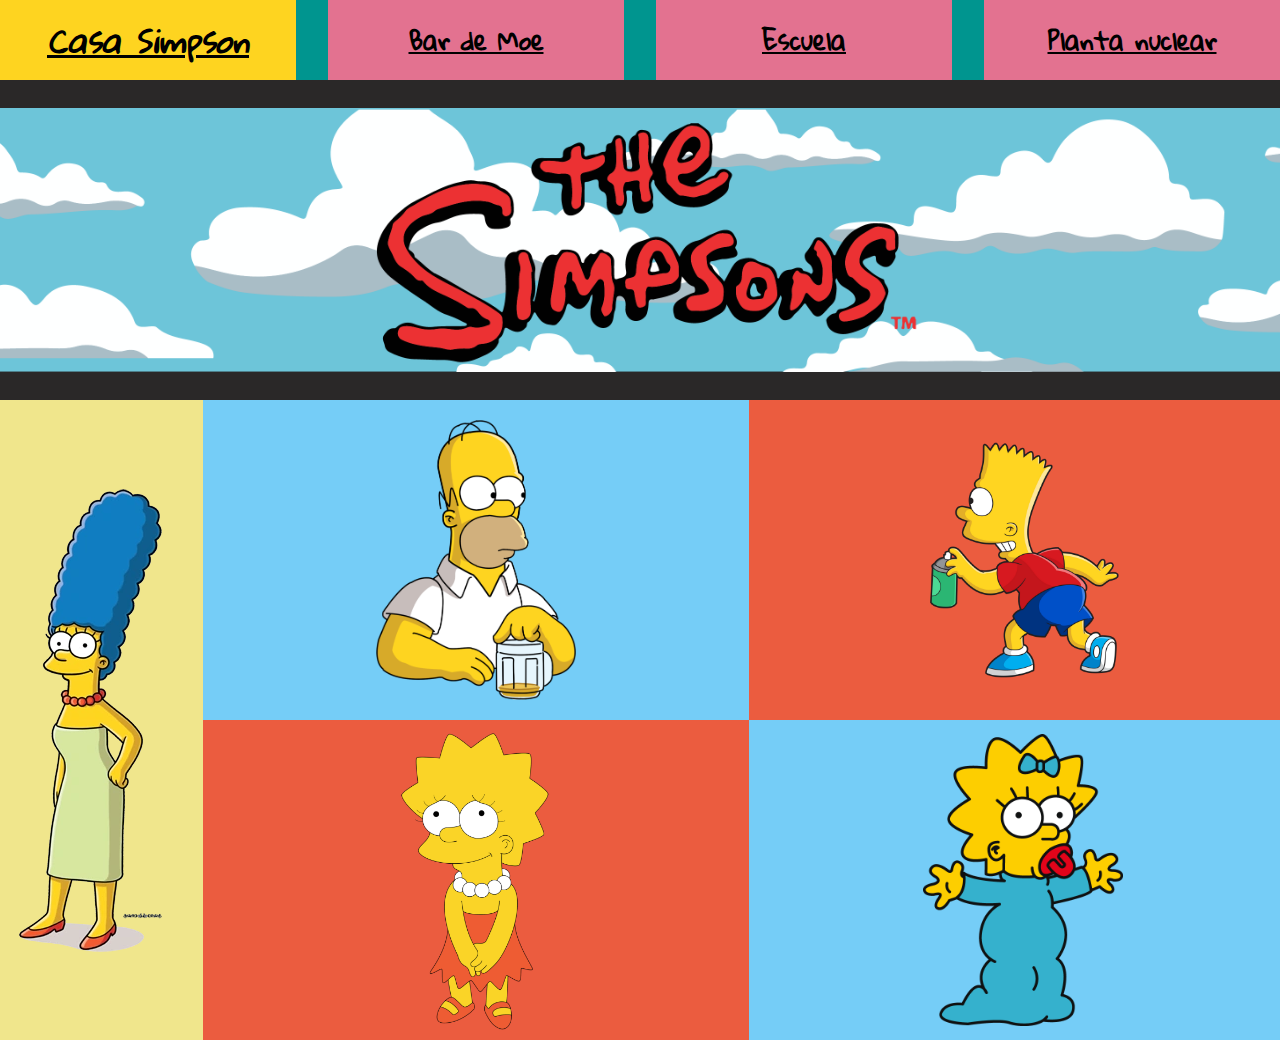
<file: index.html>
<!DOCTYPE html>
<html lang="es">
<head>
    <meta charset="UTF-8">
    <meta name="viewport" content="width=device-width, initial-scale=1.0">
    <title>The Simpsons Web</title>
    <link rel="icon" href="/images/donut.ico" type="image/x-icon">
    <link rel="stylesheet" href="styles.css">
    <link rel="stylesheet" href="flexboxgrid.min.css">
    <!--Tipografia para toda la web-->
    <link rel="preconnect" href="https://fonts.googleapis.com">
    <link rel="preconnect" href="https://fonts.gstatic.com" crossorigin>
    <link href="https://fonts.googleapis.com/css2?family=Gloria+Hallelujah&display=swap" rel="stylesheet">
</head>
<body>
    <!--siempre va todo en un flex container-->
    <div class="flex-container">
        <div class="row">
            <!-- Pestaña de Casa Sim -->
            <div class="col-xl-3 col-lg-3 col-md-6 col-sm-6 col-xs-12 altura01">
                <!-- <a> </a> redirige a el link que se ubique con href-->
                <a href="casa.html">
                    Casa Simpson
                </a>
            </div>
            <!-- Pestaña de bar de moe -->
            <div class="col-xl-3 col-lg-3 col-md-6 col-sm-6 col-xs-12 altura02">
                <a href="moe.html">
                    Bar de Moe
                </a>
            </div>
            <!-- Pestaña de escuela -->
            <div class="col-xl-3 col-lg-3 col-md-6 col-sm-6 col-xs-12 altura01">
                <a href="escuela.html"> 
                    Escuela
                </a>
            </div>
            <!-- Pestaña de Planta nuclear-->
            <div class="col-xl-3 col-lg-3 col-md-6 col-sm-6 col-xs-12 altura02">
                <a href="planta.html">
                    Planta nuclear
                </a>
            </div>
        </div>
        <!-- Panel (slider) con el logo de los simpsons -->
        <div class="row">
            <div class="col-xl-12 col-lg-12 col-md-12 col-sm-12 col-xs-12 slider">
               <!--src es la direccion de la imagen y alt un texto alternativo-->
                <img src="images/simpsonsBanner.png" alt="Logo de los simpsons" width="2200rem">
            </div>
        </div>
        <div class="row">
            <div class="col-xs-4 col-sm-2 col-md-2 col-lg-2 col-xl-2 marge">
                <img src="images/marge.webp" alt="marge de los simpsons" width="500rem">
            </div>
            <div class="col-xs-8 col-sm-10 col-md-10 col-lg-10 col-xl-10">
                <div class="row">
                    <div class="homer">
                        <img src="images/homero.png" alt="Homero Simpson" width="200rem">
                    </div>
                    <div class="bart">
                        <img src="images/bartSimpson.png" alt="Bart Simpson" width="200rem">
                    </div>
                    <div class="lisa">
                        <img src="images/lisaSimpson.png" alt="Lisa Simpson" width="200rem">
                    </div>
                    <div class="maggie">
                        <img src="images/maggieSimpson.png" alt="Maggie Simpson" width="200rem">
                    </div>
                </div>
            </div>
        </div>
    </div>
    
</body>
</html>
</file>
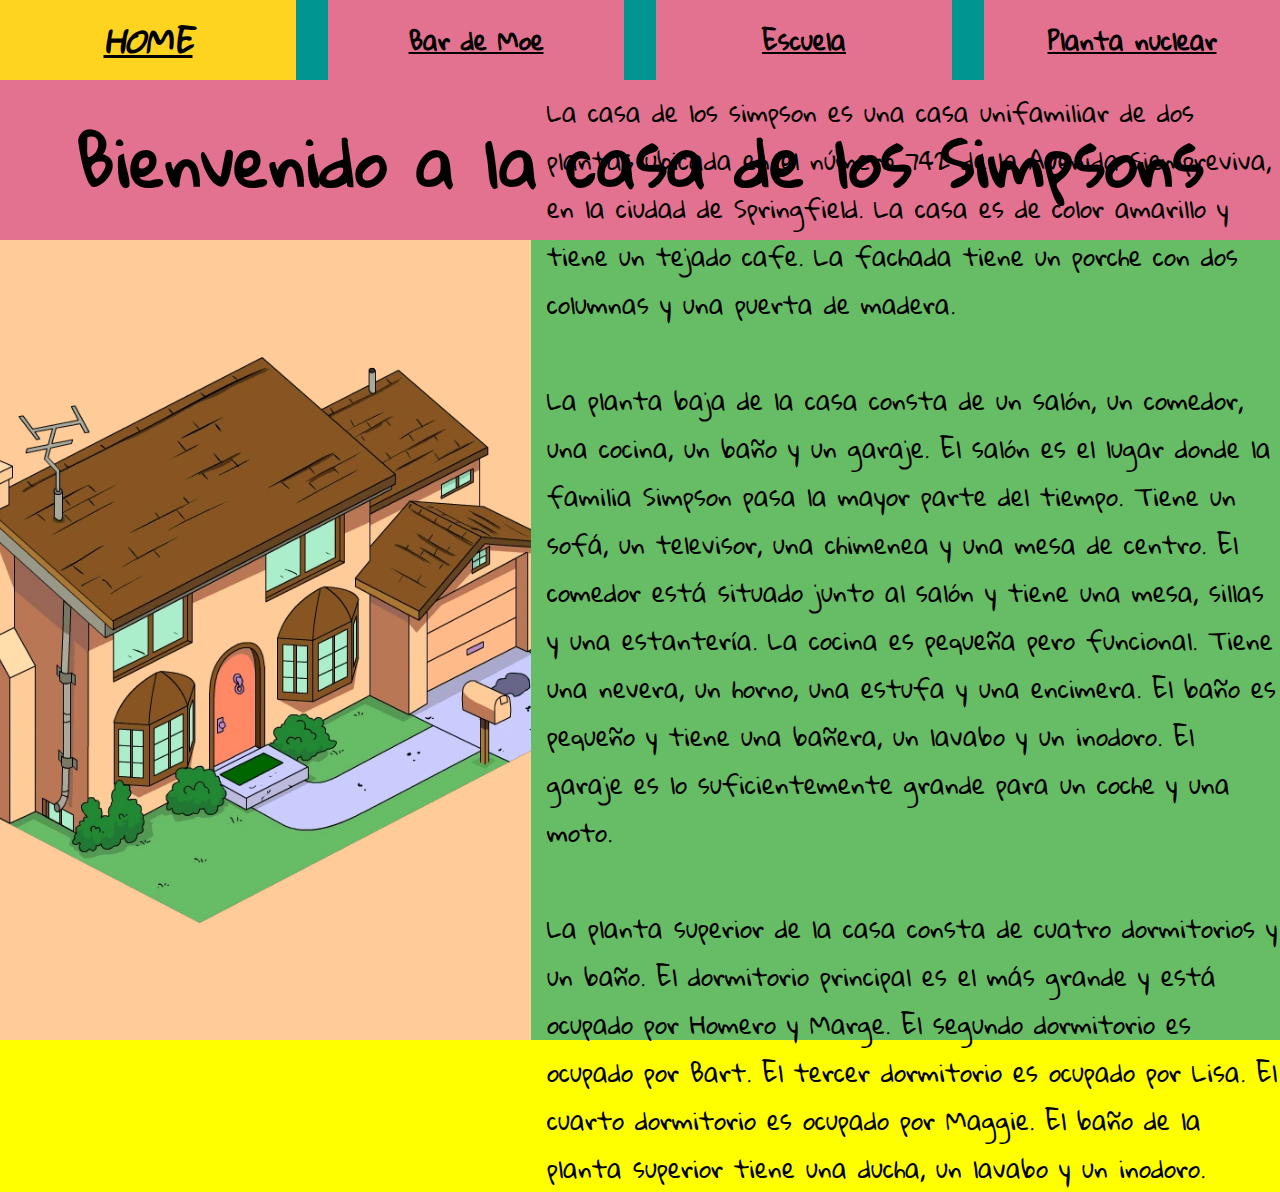
<file: casa.html>
<!DOCTYPE html>
<html lang="es">

<head>
    <meta charset="UTF-8">
    <meta name="viewport" content="width=device-width, initial-scale=1.0">
    <title>The Simpsons Web</title>

    <link rel="stylesheet" href="styles.css">
    <link rel="stylesheet" href="flexboxgrid.min.css">
    <link rel="preconnect" href="https://fonts.googleapis.com">
    <link rel="preconnect" href="https://fonts.gstatic.com" crossorigin>
    <link href="https://fonts.googleapis.com/css2?family=Gloria+Hallelujah&display=swap" rel="stylesheet">
</head>

<body>
    <div class="flex-container">
        <div class="row">
            <!-- Pestaña de Casa Sim -->
            <div class="col-xl-3 col-lg-3 col-md-6 col-sm-6 col-xs-12 altura01">
                <!-- <a> </a> redirige a el link que se ubique con href-->
                <a href="index.html">
                    HOME
                </a>
            </div>
            <!-- Pestaña de bar de moe -->
            <div class="col-xl-3 col-lg-3 col-md-6 col-sm-6 col-xs-12 altura02">
                <a href="moe.html">
                    Bar de Moe
                </a>
            </div>
            <!-- Pestaña de escuela -->
            <div class="col-xl-3 col-lg-3 col-md-6 col-sm-6 col-xs-12 altura01">
                <a href="escuela.html">
                    Escuela
                </a>
            </div>
            <!-- Pestaña de Planta nuclear-->
            <div class="col-xl-3 col-lg-3 col-md-6 col-sm-6 col-xs-12 altura02">
                <a href="planta.html">
                    Planta nuclear
                </a>
            </div>
            <div class="col-xl-12 col-lg-12 col-md-12 col-sm-12 col-xs-12 box01">
                <h1>Bienvenido a la casa de los Simpsons</h1>
            </div>
            <div class="col-xl-5 col-lg-5 col-md-5 col-sm-5 col-xs-5 box02">
                <img src="images/simpsonsHouse.webp" alt="Casa de los simpsons" width="800rem">
            </div>
            <div class="col-xl-7 col-lg-7 col-md-7 col-sm-7 col-xs-7 box03">
                <p>
                    La casa de los simpson es una casa unifamiliar de dos plantas ubicada en el número 742 de la Avenida
                    Siempreviva, en la ciudad de Springfield. La casa es de color amarillo y tiene un tejado cafe. La
                    fachada tiene un porche con dos columnas y una puerta de madera.
                    <br>
                    <br>
                    La planta baja de la casa consta de un salón, un comedor, una cocina, un baño y un garaje. El salón
                    es el lugar donde la familia Simpson pasa la mayor parte del tiempo. Tiene un sofá, un televisor,
                    una chimenea y una mesa de centro. El comedor está situado junto al salón y tiene una mesa, sillas y
                    una estantería. La cocina es pequeña pero funcional. Tiene una nevera, un horno, una estufa y una
                    encimera. El baño es pequeño y tiene una bañera, un lavabo y un inodoro. El garaje es lo
                    suficientemente grande para un coche y una moto.
                    <br>
                    <br>
                    La planta superior de la casa consta de cuatro dormitorios y un baño. El dormitorio principal es el
                    más grande y está ocupado por Homero y Marge. El segundo dormitorio es ocupado por Bart. El tercer
                    dormitorio es ocupado por Lisa. El cuarto dormitorio es ocupado por Maggie. El baño de la planta
                    superior tiene una ducha, un lavabo y un inodoro.
                </p>
            </div>
        </div>
    </div>
</body>
</file>
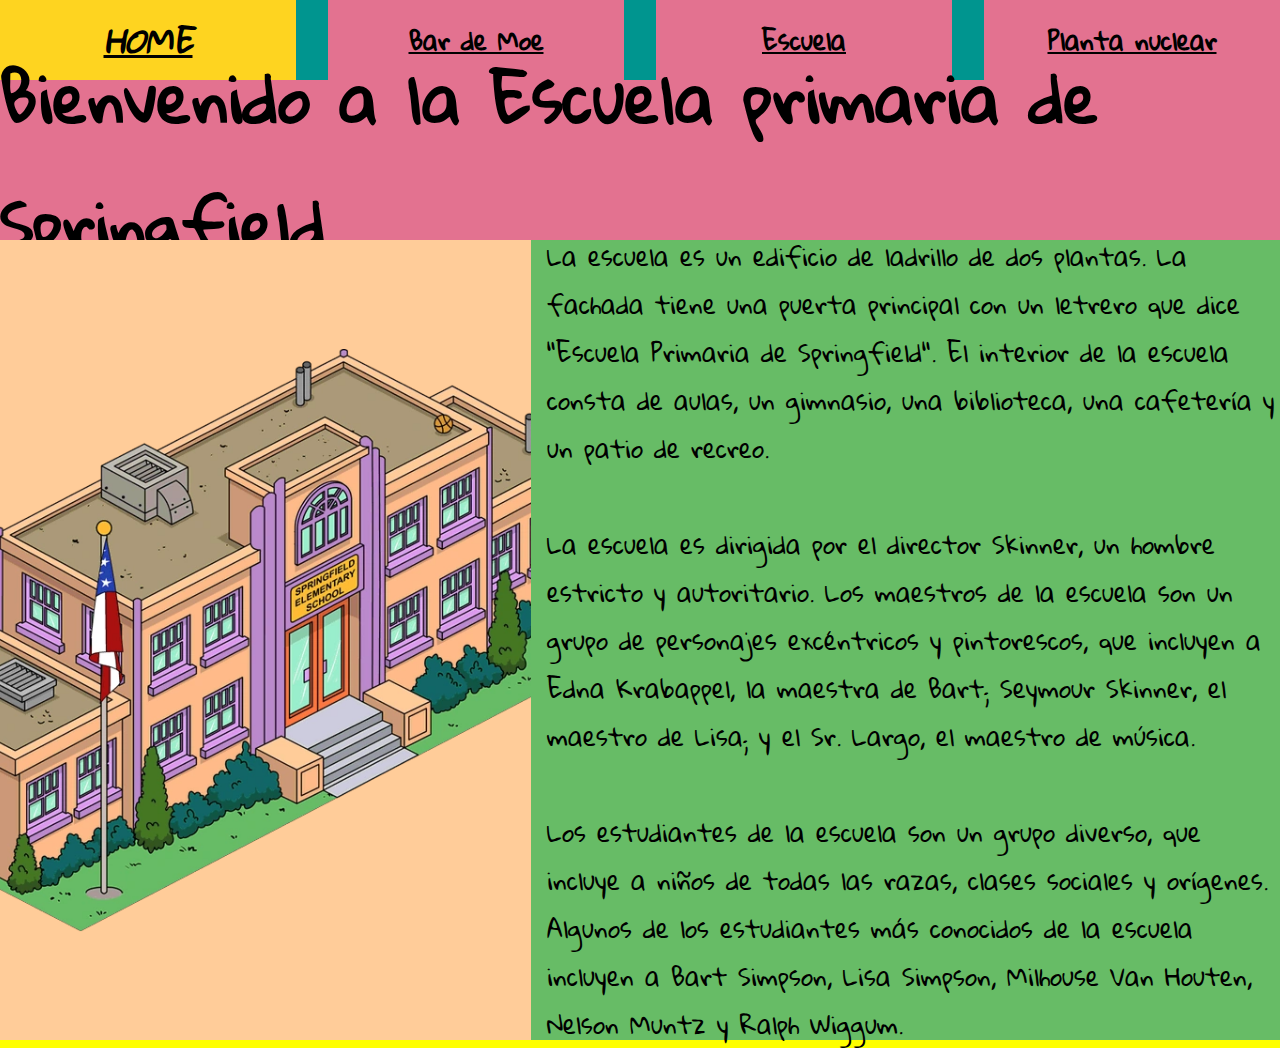
<file: escuela.html>
<!DOCTYPE html>
<html lang="es">

<head>
    <meta charset="UTF-8">
    <meta name="viewport" content="width=device-width, initial-scale=1.0">
    <title>The Simpsons Web</title>

    <link rel="stylesheet" href="styles.css">
    <link rel="stylesheet" href="flexboxgrid.min.css">
    <link rel="preconnect" href="https://fonts.googleapis.com">
    <link rel="preconnect" href="https://fonts.gstatic.com" crossorigin>
    <link href="https://fonts.googleapis.com/css2?family=Gloria+Hallelujah&display=swap" rel="stylesheet">
</head>

<body>
    <div class="flex-container">
        <div class="row">
            <div class="col-xl-3 col-lg-3 col-md-6 col-sm-6 col-xs-12 altura01">
                <!-- <a> </a> redirige a el link que se ubique con href-->
                <a href="index.html">
                    HOME
                </a>
            </div>
            <!-- Pestaña de bar de moe -->
            <div class="col-xl-3 col-lg-3 col-md-6 col-sm-6 col-xs-12 altura02">
                <a href="moe.html">
                    Bar de Moe
                </a>
            </div>
            <!-- Pestaña de escuela -->
            <div class="col-xl-3 col-lg-3 col-md-6 col-sm-6 col-xs-12 altura01">
                <a href="escuela.html">
                    Escuela
                </a>
            </div>
            <!-- Pestaña de Planta nuclear-->
            <div class="col-xl-3 col-lg-3 col-md-6 col-sm-6 col-xs-12 altura02">
                <a href="planta.html">
                    Planta nuclear
                </a>
            </div>
            <div class="col-xl-12 col-lg-12 col-md-12 col-sm-12 col-xs-12 box01">
                <h1>Bienvenido a la Escuela primaria de Springfield</h1>
            </div>
            <div class="col-xl-5 col-lg-5 col-md-5 col-sm-5 col-xs-5 box02">
                <img src="images/school.webp" alt="Escuela de los simpsons" width="800rem">
            </div>
            <div class="col-xl-7 col-lg-7 col-md-7 col-sm-7 col-xs-7 box03">
                <p>
                    La escuela es un edificio de ladrillo de dos plantas. La fachada tiene una puerta principal con un
                    letrero que dice "Escuela Primaria de Springfield". El interior de la escuela consta de aulas, un
                    gimnasio, una biblioteca, una cafetería y un patio de recreo.
                    <br>
                    <br>
                    La escuela es dirigida por el director Skinner, un hombre estricto y autoritario. Los maestros de la
                    escuela son un grupo de personajes excéntricos y pintorescos, que incluyen a Edna Krabappel, la
                    maestra de Bart; Seymour Skinner, el maestro de Lisa; y el Sr. Largo, el maestro de música.
                    <br>
                    <br>
                    Los estudiantes de la escuela son un grupo diverso, que incluye a niños de todas las razas, clases
                    sociales y orígenes. Algunos de los estudiantes más conocidos de la escuela incluyen a Bart Simpson,
                    Lisa Simpson, Milhouse Van Houten, Nelson Muntz y Ralph Wiggum.
                </p>
            </div>
        </div>
    </div>
</body>
</file>
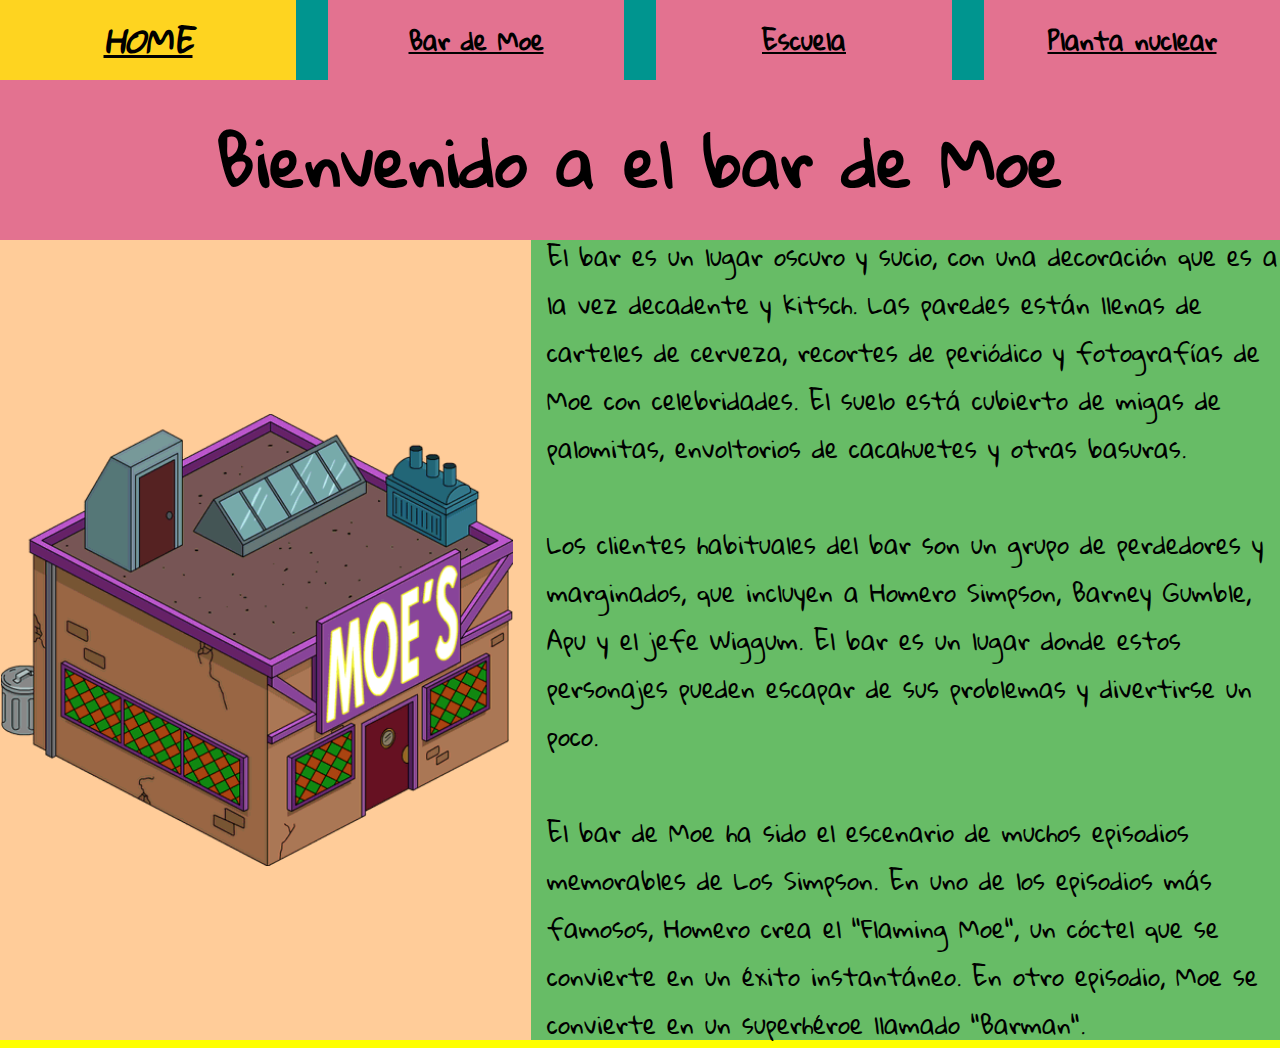
<file: moe.html>
<!DOCTYPE html>
<html lang="es">

<head>
    <meta charset="UTF-8">
    <meta name="viewport" content="width=device-width, initial-scale=1.0">
    <title>The Simpsons Web</title>

    <link rel="stylesheet" href="styles.css">
    <link rel="stylesheet" href="flexboxgrid.min.css">
    <link rel="preconnect" href="https://fonts.googleapis.com">
    <link rel="preconnect" href="https://fonts.gstatic.com" crossorigin>
    <link href="https://fonts.googleapis.com/css2?family=Gloria+Hallelujah&display=swap" rel="stylesheet">
</head>

<body>
    <div class="flex-container">
        <div class="row">
            <div class="col-xl-3 col-lg-3 col-md-6 col-sm-6 col-xs-12 altura01">
                <!-- <a> </a> redirige a el link que se ubique con href-->
                <a href="index.html">
                    HOME
                </a>
            </div>
            <!-- Pestaña de bar de moe -->
            <div class="col-xl-3 col-lg-3 col-md-6 col-sm-6 col-xs-12 altura02">
                <a href="moe.html">
                    Bar de Moe
                </a>
            </div>
            <!-- Pestaña de escuela -->
            <div class="col-xl-3 col-lg-3 col-md-6 col-sm-6 col-xs-12 altura01">
                <a href="escuela.html">
                    Escuela
                </a>
            </div>
            <!-- Pestaña de Planta nuclear-->
            <div class="col-xl-3 col-lg-3 col-md-6 col-sm-6 col-xs-12 altura02">
                <a href="planta.html">
                    Planta nuclear
                </a>
            </div>
            <div class="col-xl-12 col-lg-12 col-md-12 col-sm-12 col-xs-12 box01">
                <h1>Bienvenido a el bar de Moe</h1>
            </div>
            <div class="col-xl-5 col-lg-5 col-md-5 col-sm-5 col-xs-5 box02">
                <img src="images/moesBar.webp" alt="Bar de Moe " width="800rem">
            </div>
            <div class="col-xl-7 col-lg-7 col-md-7 col-sm-7 col-xs-7 box03">
                <p>
                    El bar es un lugar oscuro y sucio, con una decoración que es a la vez decadente y kitsch. Las
                    paredes están llenas de carteles de cerveza, recortes de periódico y fotografías de Moe con
                    celebridades. El suelo está cubierto de migas de palomitas, envoltorios de cacahuetes y otras
                    basuras.
                    <br>
                    <br>
                    Los clientes habituales del bar son un grupo de perdedores y marginados, que incluyen a Homero
                    Simpson, Barney Gumble, Apu y el jefe Wiggum. El bar es un lugar donde estos personajes pueden
                    escapar de sus problemas y divertirse un poco.
                    <br>
                    <br>
                    El bar de Moe ha sido el escenario de muchos episodios memorables de Los Simpson. En uno de los
                    episodios más famosos, Homero crea el "Flaming Moe", un cóctel que se convierte en un éxito
                    instantáneo. En otro episodio, Moe se convierte en un superhéroe llamado "Barman".
                </p>
            </div>
        </div>
    </div>
</body>
</file>
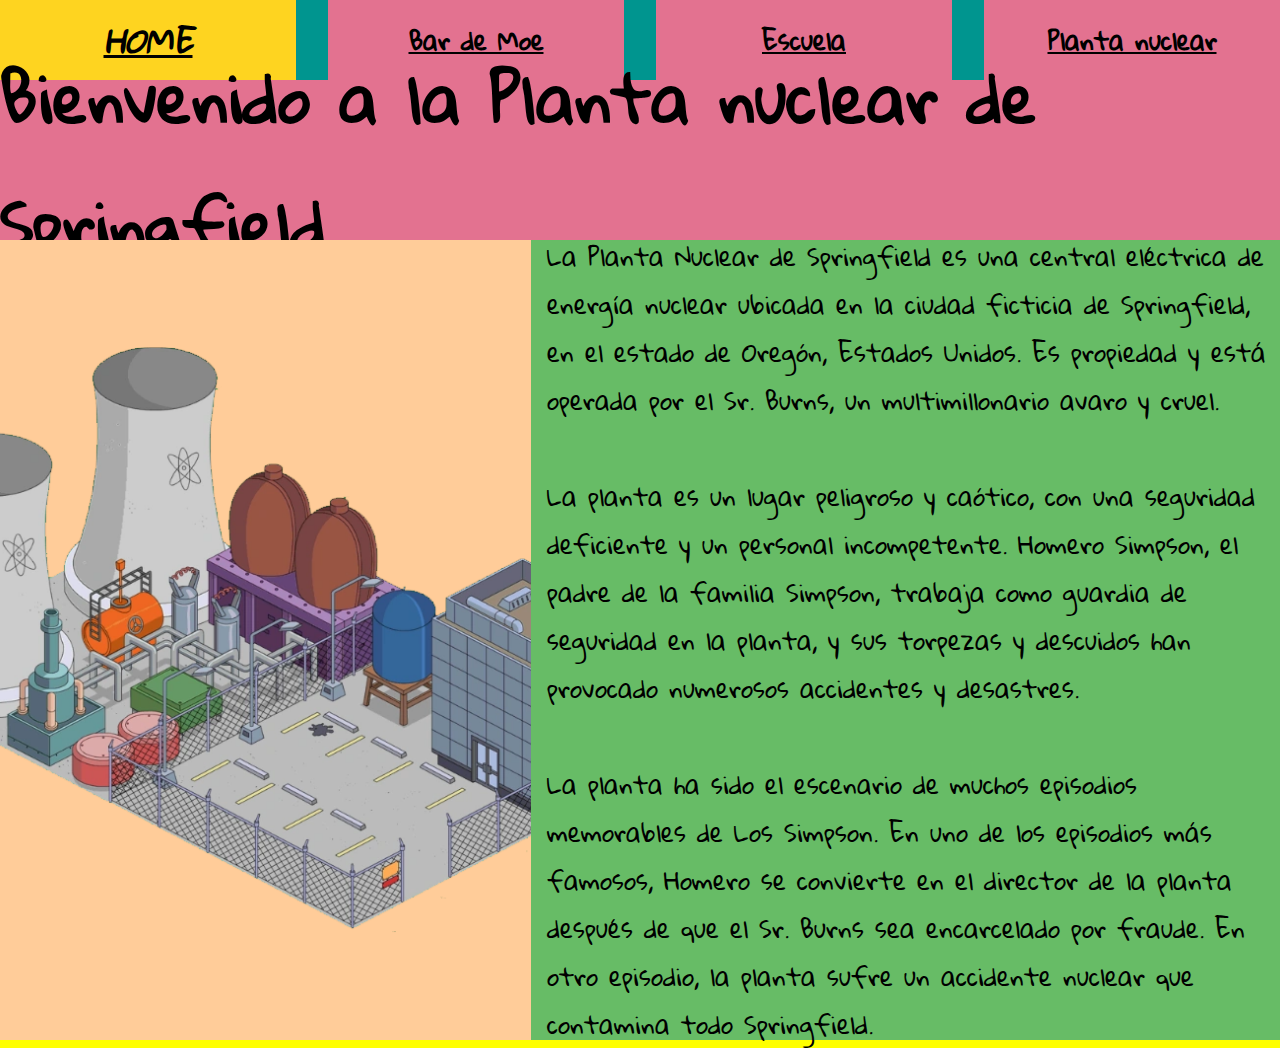
<file: planta.html>
<!DOCTYPE html>
<html lang="es">

<head>
    <meta charset="UTF-8">
    <meta name="viewport" content="width=device-width, initial-scale=1.0">
    <title>The Simpsons Web</title>

    <link rel="stylesheet" href="styles.css">
    <link rel="stylesheet" href="flexboxgrid.min.css">
    <link rel="preconnect" href="https://fonts.googleapis.com">
    <link rel="preconnect" href="https://fonts.gstatic.com" crossorigin>
    <link href="https://fonts.googleapis.com/css2?family=Gloria+Hallelujah&display=swap" rel="stylesheet">
</head>

<body>
    <div class="flex-container">
        <div class="row">
            <div class="col-xl-3 col-lg-3 col-md-6 col-sm-6 col-xs-12 altura01">
                <!-- <a> </a> redirige a el link que se ubique con href-->
                <a href="index.html">
                    HOME
                </a>
            </div>
            <!-- Pestaña de bar de moe -->
            <div class="col-xl-3 col-lg-3 col-md-6 col-sm-6 col-xs-12 altura02">
                <a href="moe.html">
                    Bar de Moe
                </a>
            </div>
            <!-- Pestaña de escuela -->
            <div class="col-xl-3 col-lg-3 col-md-6 col-sm-6 col-xs-12 altura01">
                <a href="escuela.html">
                    Escuela
                </a>
            </div>
            <!-- Pestaña de Planta nuclear-->
            <div class="col-xl-3 col-lg-3 col-md-6 col-sm-6 col-xs-12 altura02">
                <a href="planta.html">
                    Planta nuclear
                </a>
            </div>
            <div class="col-xl-12 col-lg-12 col-md-12 col-sm-12 col-xs-12 box01">
                <h1>Bienvenido a la Planta nuclear de Springfield</h1>
            </div>
            <div class="col-xl-5 col-lg-5 col-md-5 col-sm-5 col-xs-5 box02">
                <img src="images/plantaNuclear.webp" alt="Casa de los simpsons" width="800rem">
            </div>
            <div class="col-xl-7 col-lg-7 col-md-7 col-sm-7 col-xs-7 box03">
                <p>
                    La Planta Nuclear de Springfield es una central eléctrica de energía nuclear ubicada en la ciudad
                    ficticia de Springfield, en el estado de Oregón, Estados Unidos. Es propiedad y está operada por el
                    Sr. Burns, un multimillonario avaro y cruel.
                    <br>
                    <br>
                    La planta es un lugar peligroso y caótico, con una seguridad deficiente y un personal incompetente.
                    Homero Simpson, el padre de la familia Simpson, trabaja como guardia de seguridad en la planta, y
                    sus torpezas y descuidos han provocado numerosos accidentes y desastres.
                    <br>
                    <br>
                    La planta ha sido el escenario de muchos episodios memorables de Los Simpson. En uno de los
                    episodios más famosos, Homero se convierte en el director de la planta después de que el Sr. Burns
                    sea encarcelado por fraude. En otro episodio, la planta sufre un accidente nuclear que contamina
                    todo Springfield.
                </p>
            </div>
        </div>
    </div>
</body>
</file>
<file: styles.css>
* { 
    box-sizing: border-box;
    font-family: Gloria Hallelujah;
}

body {
    margin: 0;
    padding: 0;
    background-color: grey;
}

.altura01 {
    height: 5rem;
    background-color: rgb(0 149 143);
    display: flex;
    justify-content: center;
    align-items: center;
}

.altura02 {
    height: 5rem;
    background-color: rgb(0 149 143);
    display: flex;
    justify-content: center;
    align-items: center;
}

.slider {
    height: 20rem;
    background-color: rgb(42, 40, 40);
    display: flex;
    justify-content: center;
    align-items: center;
}

.marge {
    background-color:khaki;
    height: 40rem;
    justify-content: center;
    align-items: center;
    display: flex;
}

.homer {
    background-color: rgb(117 205 247);
    height: 20rem;
    width: 50%;
    justify-content: center;
    align-items: center;
    display: flex;
}

.bart {
    background-color: rgb(235 92 63);
    height: 20rem;
    width: 50%;
    justify-content: center;
    align-items: center;
    display: flex;
}
.lisa { background-color: rgb(235 92 63);
    height: 20rem;
    width: 50%;
    justify-content: center;
    align-items: center;
    display: flex;
}
.maggie {
    background-color: rgb(117 205 247);
    height: 20rem;
    width: 50%;
    justify-content: center;
    align-items: center;
    display: flex;
}
/*a es el objeto boton*/
a {
    background-color: rgb(227 114 144);
    color: black;
    width: 100%;
    height: 100%;
    display: inline-flex;
    justify-content: center;
    align-items: center;
    font-size: x-large;
    font-weight: bold;
}
/*a:hover es el look de un objeto cuando el puntero se posa sobre el*/
a:hover {
    background-color: rgb(254 212 32);
    color: black;
    width: 100%;
    height: 100%;
    display: flex;
    justify-content: center;
    align-items: center;
    font-size: xx-large;
    font-style: oblique;
}
/*a casa*/
* { 
    box-sizing: border-box;
    font-family: Gloria Hallelujah;
}

body {
    margin: 0;
    padding: 0;
    background-color: yellow;
}
.box01 {
    height: 10rem;
    width: 100%;
    background-color: rgb(227 114 144);
    display: flex;
    justify-content: center;
    align-items: center;
    font-size: xx-large;
}
.box02 {
    height: 50rem;
    background-color: rgb(255 204 153);
    display: flex;
    justify-content: center;
    align-items: center;
}
.box03 {
    height: 50rem;
    background-color: rgb(103 188 102);
    display: flex;
    justify-content: center;
    align-items: center;
    font-size: x-large;
}
/*a escuela*/
* { 
    box-sizing: border-box;
    font-family: Gloria Hallelujah;
}

body {
    margin: 0;
    padding: 0;
    background-color: yellow;
}
.box01 {
    height: 10rem;
    width: 100%;
    background-color: rgb(227 114 144);
    display: flex;
    justify-content: center;
    align-items: center;
    font-size: xx-large;
}
.box02 {
    height: 50rem;
    background-color: rgb(255 204 153);
    display: flex;
    justify-content: center;
    align-items: center;
}
.box03 {
    height: 50rem;
    background-color: rgb(103 188 102);
    display: flex;
    justify-content: center;
    align-items: center;
    font-size: x-large;
}
/*a bar de moe*/
* { 
    box-sizing: border-box;
    font-family: Gloria Hallelujah;
}

body {
    margin: 0;
    padding: 0;
    background-color: yellow;
}
.box01 {
    height: 10rem;
    width: 100%;
    background-color: rgb(227 114 144);
    display: flex;
    justify-content: center;
    align-items: center;
    font-size: xx-large;
}
.box02 {
    height: 50rem;
    background-color: rgb(255 204 153);
    display: flex;
    justify-content: center;
    align-items: center;
}
.box03 {
    height: 50rem;
    background-color: rgb(103 188 102);
    display: flex;
    justify-content: center;
    align-items: center;
    font-size: x-large;
}
/*a planta*/
* { 
    box-sizing: border-box;
    font-family: Gloria Hallelujah;
}

body {
    margin: 0;
    padding: 0;
    background-color: yellow;
}
.box01 {
    height: 10rem;
    width: 100%;
    background-color: rgb(227 114 144);
    display: flex;
    justify-content: center;
    align-items: center;
    font-size: xx-large;
}
.box02 {
    height: 50rem;
    background-color: rgb(255 204 153);
    display: flex;
    justify-content: center;
    align-items: center;
}
.box03 {
    height: 50rem;
    background-color: rgb(103 188 102);
    display: flex;
    justify-content: center;
    align-items: center;
    font-size: x-large;
}
</file>
<file: flexboxgrid.min.css>
.container-fluid{margin-right:auto;margin-left:auto;padding-right:2rem;padding-left:2rem}.row{box-sizing:border-box;display:-ms-flexbox;display:-webkit-box;display:flex;-ms-flex:0 1 auto;-webkit-box-flex:0;flex:0 1 auto;-ms-flex-direction:row;-webkit-box-orient:horizontal;-webkit-box-direction:normal;flex-direction:row;-ms-flex-wrap:wrap;flex-wrap:wrap;margin-right:-1rem;margin-left:-1rem}.row.reverse{-ms-flex-direction:row-reverse;-webkit-box-orient:horizontal;-webkit-box-direction:reverse;flex-direction:row-reverse}.col.reverse{-ms-flex-direction:column-reverse;-webkit-box-orient:vertical;-webkit-box-direction:reverse;flex-direction:column-reverse}.col-xs,.col-xs-1,.col-xs-10,.col-xs-11,.col-xs-12,.col-xs-2,.col-xs-3,.col-xs-4,.col-xs-5,.col-xs-6,.col-xs-7,.col-xs-8,.col-xs-9{box-sizing:border-box;-ms-flex:0 0 auto;-webkit-box-flex:0;flex:0 0 auto;padding-right:1rem;padding-left:1rem}.col-xs{-webkit-flex-grow:1;-ms-flex-positive:1;-webkit-box-flex:1;flex-grow:1;-ms-flex-preferred-size:0;flex-basis:0;max-width:100%}.col-xs-1{-ms-flex-preferred-size:8.333%;flex-basis:8.333%;max-width:8.333%}.col-xs-2{-ms-flex-preferred-size:16.667%;flex-basis:16.667%;max-width:16.667%}.col-xs-3{-ms-flex-preferred-size:25%;flex-basis:25%;max-width:25%}.col-xs-4{-ms-flex-preferred-size:33.333%;flex-basis:33.333%;max-width:33.333%}.col-xs-5{-ms-flex-preferred-size:41.667%;flex-basis:41.667%;max-width:41.667%}.col-xs-6{-ms-flex-preferred-size:50%;flex-basis:50%;max-width:50%}.col-xs-7{-ms-flex-preferred-size:58.333%;flex-basis:58.333%;max-width:58.333%}.col-xs-8{-ms-flex-preferred-size:66.667%;flex-basis:66.667%;max-width:66.667%}.col-xs-9{-ms-flex-preferred-size:75%;flex-basis:75%;max-width:75%}.col-xs-10{-ms-flex-preferred-size:83.333%;flex-basis:83.333%;max-width:83.333%}.col-xs-11{-ms-flex-preferred-size:91.667%;flex-basis:91.667%;max-width:91.667%}.col-xs-12{-ms-flex-preferred-size:100%;flex-basis:100%;max-width:100%}.col-xs-offset-1{margin-left:8.333%}.col-xs-offset-2{margin-left:16.667%}.col-xs-offset-3{margin-left:25%}.col-xs-offset-4{margin-left:33.333%}.col-xs-offset-5{margin-left:41.667%}.col-xs-offset-6{margin-left:50%}.col-xs-offset-7{margin-left:58.333%}.col-xs-offset-8{margin-left:66.667%}.col-xs-offset-9{margin-left:75%}.col-xs-offset-10{margin-left:83.333%}.col-xs-offset-11{margin-left:91.667%}.start-xs{-ms-flex-pack:start;-webkit-box-pack:start;justify-content:flex-start;text-align:start}.center-xs{-ms-flex-pack:center;-webkit-box-pack:center;justify-content:center;text-align:center}.end-xs{-ms-flex-pack:end;-webkit-box-pack:end;justify-content:flex-end;text-align:end}.top-xs{-ms-flex-align:start;-webkit-box-align:start;align-items:flex-start}.middle-xs{-ms-flex-align:center;-webkit-box-align:center;align-items:center}.bottom-xs{-ms-flex-align:end;-webkit-box-align:end;align-items:flex-end}.around-xs{-ms-flex-pack:distribute;justify-content:space-around}.between-xs{-ms-flex-pack:justify;-webkit-box-pack:justify;justify-content:space-between}.first-xs{-ms-flex-order:-1;-webkit-box-ordinal-group:0;order:-1}.last-xs{-ms-flex-order:1;-webkit-box-ordinal-group:2;order:1}@media only screen and (min-width:48em){.container{width:46rem}.col-sm,.col-sm-1,.col-sm-10,.col-sm-11,.col-sm-12,.col-sm-2,.col-sm-3,.col-sm-4,.col-sm-5,.col-sm-6,.col-sm-7,.col-sm-8,.col-sm-9{box-sizing:border-box;-ms-flex:0 0 auto;-webkit-box-flex:0;flex:0 0 auto;padding-right:1rem;padding-left:1rem}.col-sm{-webkit-flex-grow:1;-ms-flex-positive:1;-webkit-box-flex:1;flex-grow:1;-ms-flex-preferred-size:0;flex-basis:0;max-width:100%}.col-sm-1{-ms-flex-preferred-size:8.333%;flex-basis:8.333%;max-width:8.333%}.col-sm-2{-ms-flex-preferred-size:16.667%;flex-basis:16.667%;max-width:16.667%}.col-sm-3{-ms-flex-preferred-size:25%;flex-basis:25%;max-width:25%}.col-sm-4{-ms-flex-preferred-size:33.333%;flex-basis:33.333%;max-width:33.333%}.col-sm-5{-ms-flex-preferred-size:41.667%;flex-basis:41.667%;max-width:41.667%}.col-sm-6{-ms-flex-preferred-size:50%;flex-basis:50%;max-width:50%}.col-sm-7{-ms-flex-preferred-size:58.333%;flex-basis:58.333%;max-width:58.333%}.col-sm-8{-ms-flex-preferred-size:66.667%;flex-basis:66.667%;max-width:66.667%}.col-sm-9{-ms-flex-preferred-size:75%;flex-basis:75%;max-width:75%}.col-sm-10{-ms-flex-preferred-size:83.333%;flex-basis:83.333%;max-width:83.333%}.col-sm-11{-ms-flex-preferred-size:91.667%;flex-basis:91.667%;max-width:91.667%}.col-sm-12{-ms-flex-preferred-size:100%;flex-basis:100%;max-width:100%}.col-sm-offset-1{margin-left:8.333%}.col-sm-offset-2{margin-left:16.667%}.col-sm-offset-3{margin-left:25%}.col-sm-offset-4{margin-left:33.333%}.col-sm-offset-5{margin-left:41.667%}.col-sm-offset-6{margin-left:50%}.col-sm-offset-7{margin-left:58.333%}.col-sm-offset-8{margin-left:66.667%}.col-sm-offset-9{margin-left:75%}.col-sm-offset-10{margin-left:83.333%}.col-sm-offset-11{margin-left:91.667%}.start-sm{-ms-flex-pack:start;-webkit-box-pack:start;justify-content:flex-start;text-align:start}.center-sm{-ms-flex-pack:center;-webkit-box-pack:center;justify-content:center;text-align:center}.end-sm{-ms-flex-pack:end;-webkit-box-pack:end;justify-content:flex-end;text-align:end}.top-sm{-ms-flex-align:start;-webkit-box-align:start;align-items:flex-start}.middle-sm{-ms-flex-align:center;-webkit-box-align:center;align-items:center}.bottom-sm{-ms-flex-align:end;-webkit-box-align:end;align-items:flex-end}.around-sm{-ms-flex-pack:distribute;justify-content:space-around}.between-sm{-ms-flex-pack:justify;-webkit-box-pack:justify;justify-content:space-between}.first-sm{-ms-flex-order:-1;-webkit-box-ordinal-group:0;order:-1}.last-sm{-ms-flex-order:1;-webkit-box-ordinal-group:2;order:1}}@media only screen and (min-width:62em){.container{width:61rem}.col-md,.col-md-1,.col-md-10,.col-md-11,.col-md-12,.col-md-2,.col-md-3,.col-md-4,.col-md-5,.col-md-6,.col-md-7,.col-md-8,.col-md-9{box-sizing:border-box;-ms-flex:0 0 auto;-webkit-box-flex:0;flex:0 0 auto;padding-right:1rem;padding-left:1rem}.col-md{-webkit-flex-grow:1;-ms-flex-positive:1;-webkit-box-flex:1;flex-grow:1;-ms-flex-preferred-size:0;flex-basis:0;max-width:100%}.col-md-1{-ms-flex-preferred-size:8.333%;flex-basis:8.333%;max-width:8.333%}.col-md-2{-ms-flex-preferred-size:16.667%;flex-basis:16.667%;max-width:16.667%}.col-md-3{-ms-flex-preferred-size:25%;flex-basis:25%;max-width:25%}.col-md-4{-ms-flex-preferred-size:33.333%;flex-basis:33.333%;max-width:33.333%}.col-md-5{-ms-flex-preferred-size:41.667%;flex-basis:41.667%;max-width:41.667%}.col-md-6{-ms-flex-preferred-size:50%;flex-basis:50%;max-width:50%}.col-md-7{-ms-flex-preferred-size:58.333%;flex-basis:58.333%;max-width:58.333%}.col-md-8{-ms-flex-preferred-size:66.667%;flex-basis:66.667%;max-width:66.667%}.col-md-9{-ms-flex-preferred-size:75%;flex-basis:75%;max-width:75%}.col-md-10{-ms-flex-preferred-size:83.333%;flex-basis:83.333%;max-width:83.333%}.col-md-11{-ms-flex-preferred-size:91.667%;flex-basis:91.667%;max-width:91.667%}.col-md-12{-ms-flex-preferred-size:100%;flex-basis:100%;max-width:100%}.col-md-offset-1{margin-left:8.333%}.col-md-offset-2{margin-left:16.667%}.col-md-offset-3{margin-left:25%}.col-md-offset-4{margin-left:33.333%}.col-md-offset-5{margin-left:41.667%}.col-md-offset-6{margin-left:50%}.col-md-offset-7{margin-left:58.333%}.col-md-offset-8{margin-left:66.667%}.col-md-offset-9{margin-left:75%}.col-md-offset-10{margin-left:83.333%}.col-md-offset-11{margin-left:91.667%}.start-md{-ms-flex-pack:start;-webkit-box-pack:start;justify-content:flex-start;text-align:start}.center-md{-ms-flex-pack:center;-webkit-box-pack:center;justify-content:center;text-align:center}.end-md{-ms-flex-pack:end;-webkit-box-pack:end;justify-content:flex-end;text-align:end}.top-md{-ms-flex-align:start;-webkit-box-align:start;align-items:flex-start}.middle-md{-ms-flex-align:center;-webkit-box-align:center;align-items:center}.bottom-md{-ms-flex-align:end;-webkit-box-align:end;align-items:flex-end}.around-md{-ms-flex-pack:distribute;justify-content:space-around}.between-md{-ms-flex-pack:justify;-webkit-box-pack:justify;justify-content:space-between}.first-md{-ms-flex-order:-1;-webkit-box-ordinal-group:0;order:-1}.last-md{-ms-flex-order:1;-webkit-box-ordinal-group:2;order:1}}@media only screen and (min-width:75em){.container{width:71rem}.col-lg,.col-lg-1,.col-lg-10,.col-lg-11,.col-lg-12,.col-lg-2,.col-lg-3,.col-lg-4,.col-lg-5,.col-lg-6,.col-lg-7,.col-lg-8,.col-lg-9{box-sizing:border-box;-ms-flex:0 0 auto;-webkit-box-flex:0;flex:0 0 auto;padding-right:1rem;padding-left:1rem}.col-lg{-webkit-flex-grow:1;-ms-flex-positive:1;-webkit-box-flex:1;flex-grow:1;-ms-flex-preferred-size:0;flex-basis:0;max-width:100%}.col-lg-1{-ms-flex-preferred-size:8.333%;flex-basis:8.333%;max-width:8.333%}.col-lg-2{-ms-flex-preferred-size:16.667%;flex-basis:16.667%;max-width:16.667%}.col-lg-3{-ms-flex-preferred-size:25%;flex-basis:25%;max-width:25%}.col-lg-4{-ms-flex-preferred-size:33.333%;flex-basis:33.333%;max-width:33.333%}.col-lg-5{-ms-flex-preferred-size:41.667%;flex-basis:41.667%;max-width:41.667%}.col-lg-6{-ms-flex-preferred-size:50%;flex-basis:50%;max-width:50%}.col-lg-7{-ms-flex-preferred-size:58.333%;flex-basis:58.333%;max-width:58.333%}.col-lg-8{-ms-flex-preferred-size:66.667%;flex-basis:66.667%;max-width:66.667%}.col-lg-9{-ms-flex-preferred-size:75%;flex-basis:75%;max-width:75%}.col-lg-10{-ms-flex-preferred-size:83.333%;flex-basis:83.333%;max-width:83.333%}.col-lg-11{-ms-flex-preferred-size:91.667%;flex-basis:91.667%;max-width:91.667%}.col-lg-12{-ms-flex-preferred-size:100%;flex-basis:100%;max-width:100%}.col-lg-offset-1{margin-left:8.333%}.col-lg-offset-2{margin-left:16.667%}.col-lg-offset-3{margin-left:25%}.col-lg-offset-4{margin-left:33.333%}.col-lg-offset-5{margin-left:41.667%}.col-lg-offset-6{margin-left:50%}.col-lg-offset-7{margin-left:58.333%}.col-lg-offset-8{margin-left:66.667%}.col-lg-offset-9{margin-left:75%}.col-lg-offset-10{margin-left:83.333%}.col-lg-offset-11{margin-left:91.667%}.start-lg{-ms-flex-pack:start;-webkit-box-pack:start;justify-content:flex-start;text-align:start}.center-lg{-ms-flex-pack:center;-webkit-box-pack:center;justify-content:center;text-align:center}.end-lg{-ms-flex-pack:end;-webkit-box-pack:end;justify-content:flex-end;text-align:end}.top-lg{-ms-flex-align:start;-webkit-box-align:start;align-items:flex-start}.middle-lg{-ms-flex-align:center;-webkit-box-align:center;align-items:center}.bottom-lg{-ms-flex-align:end;-webkit-box-align:end;align-items:flex-end}.around-lg{-ms-flex-pack:distribute;justify-content:space-around}.between-lg{-ms-flex-pack:justify;-webkit-box-pack:justify;justify-content:space-between}.first-lg{-ms-flex-order:-1;-webkit-box-ordinal-group:0;order:-1}.last-lg{-ms-flex-order:1;-webkit-box-ordinal-group:2;order:1}}
</file>
